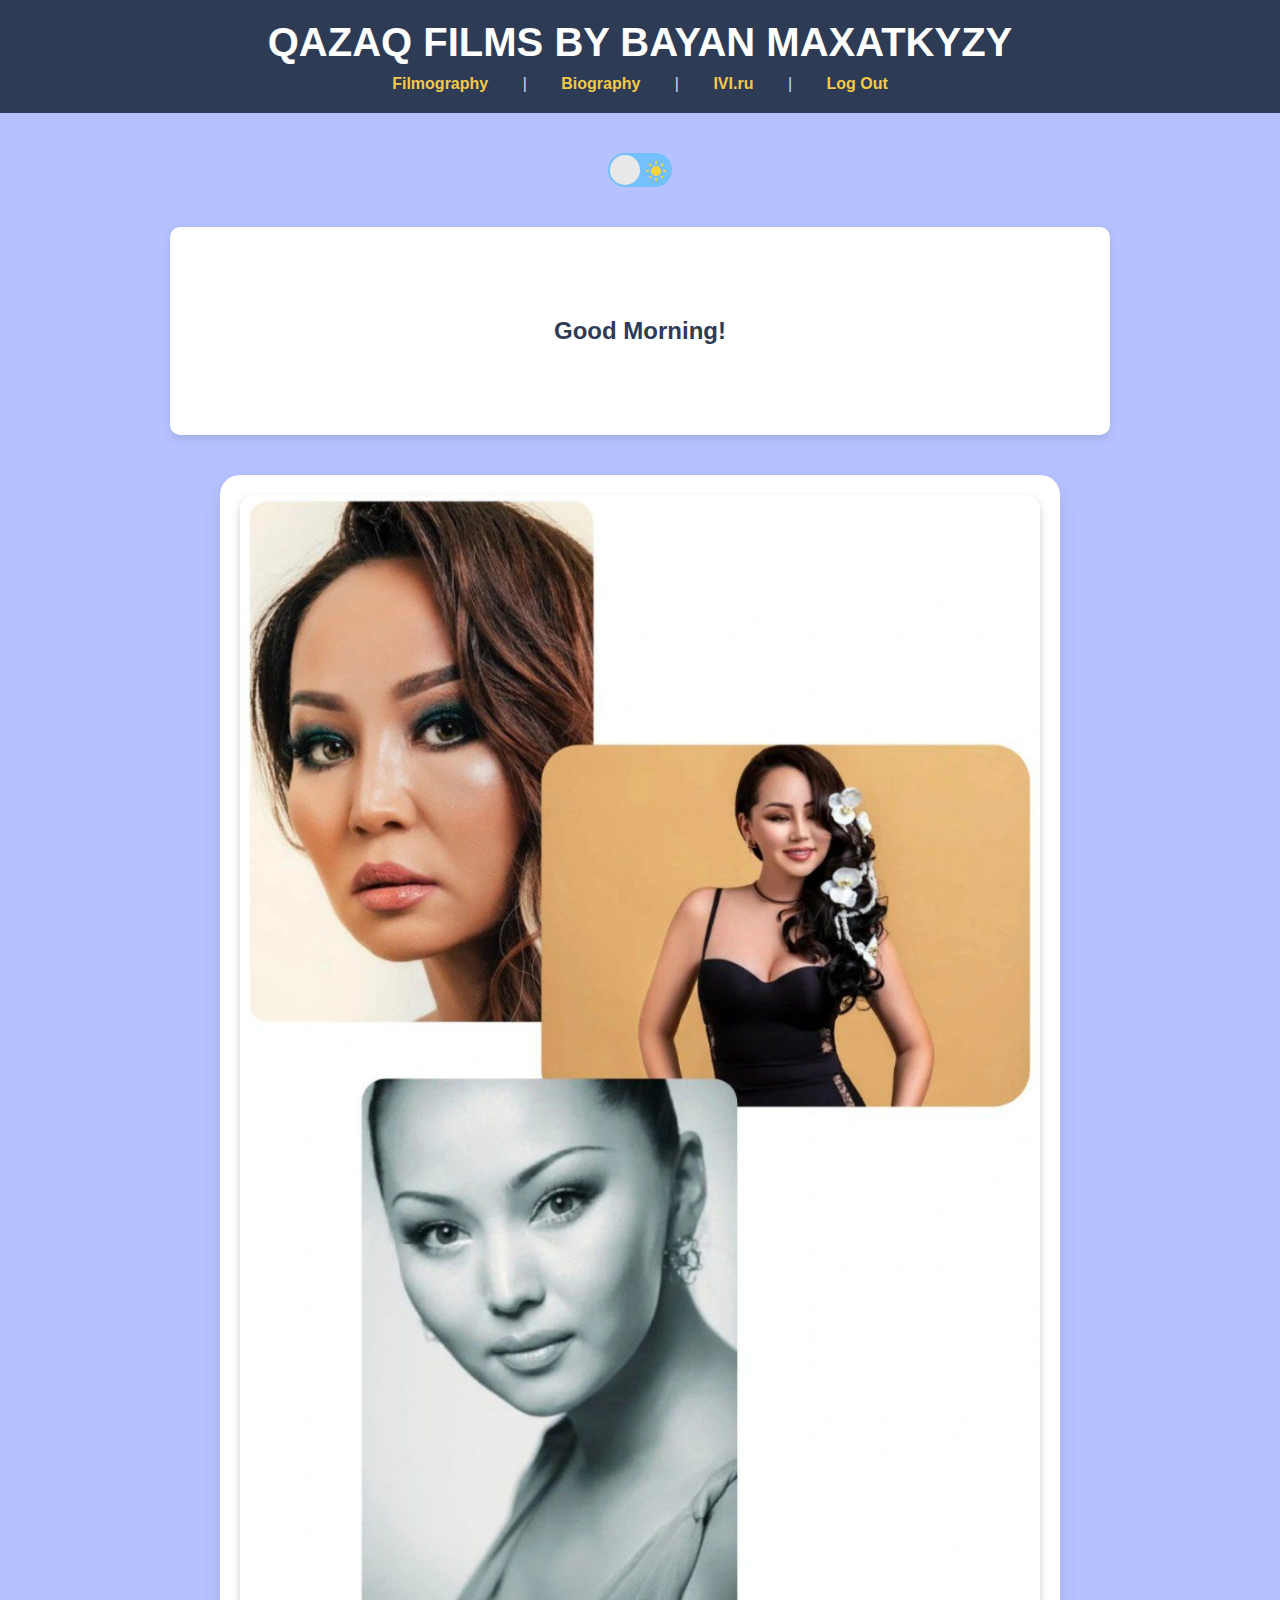
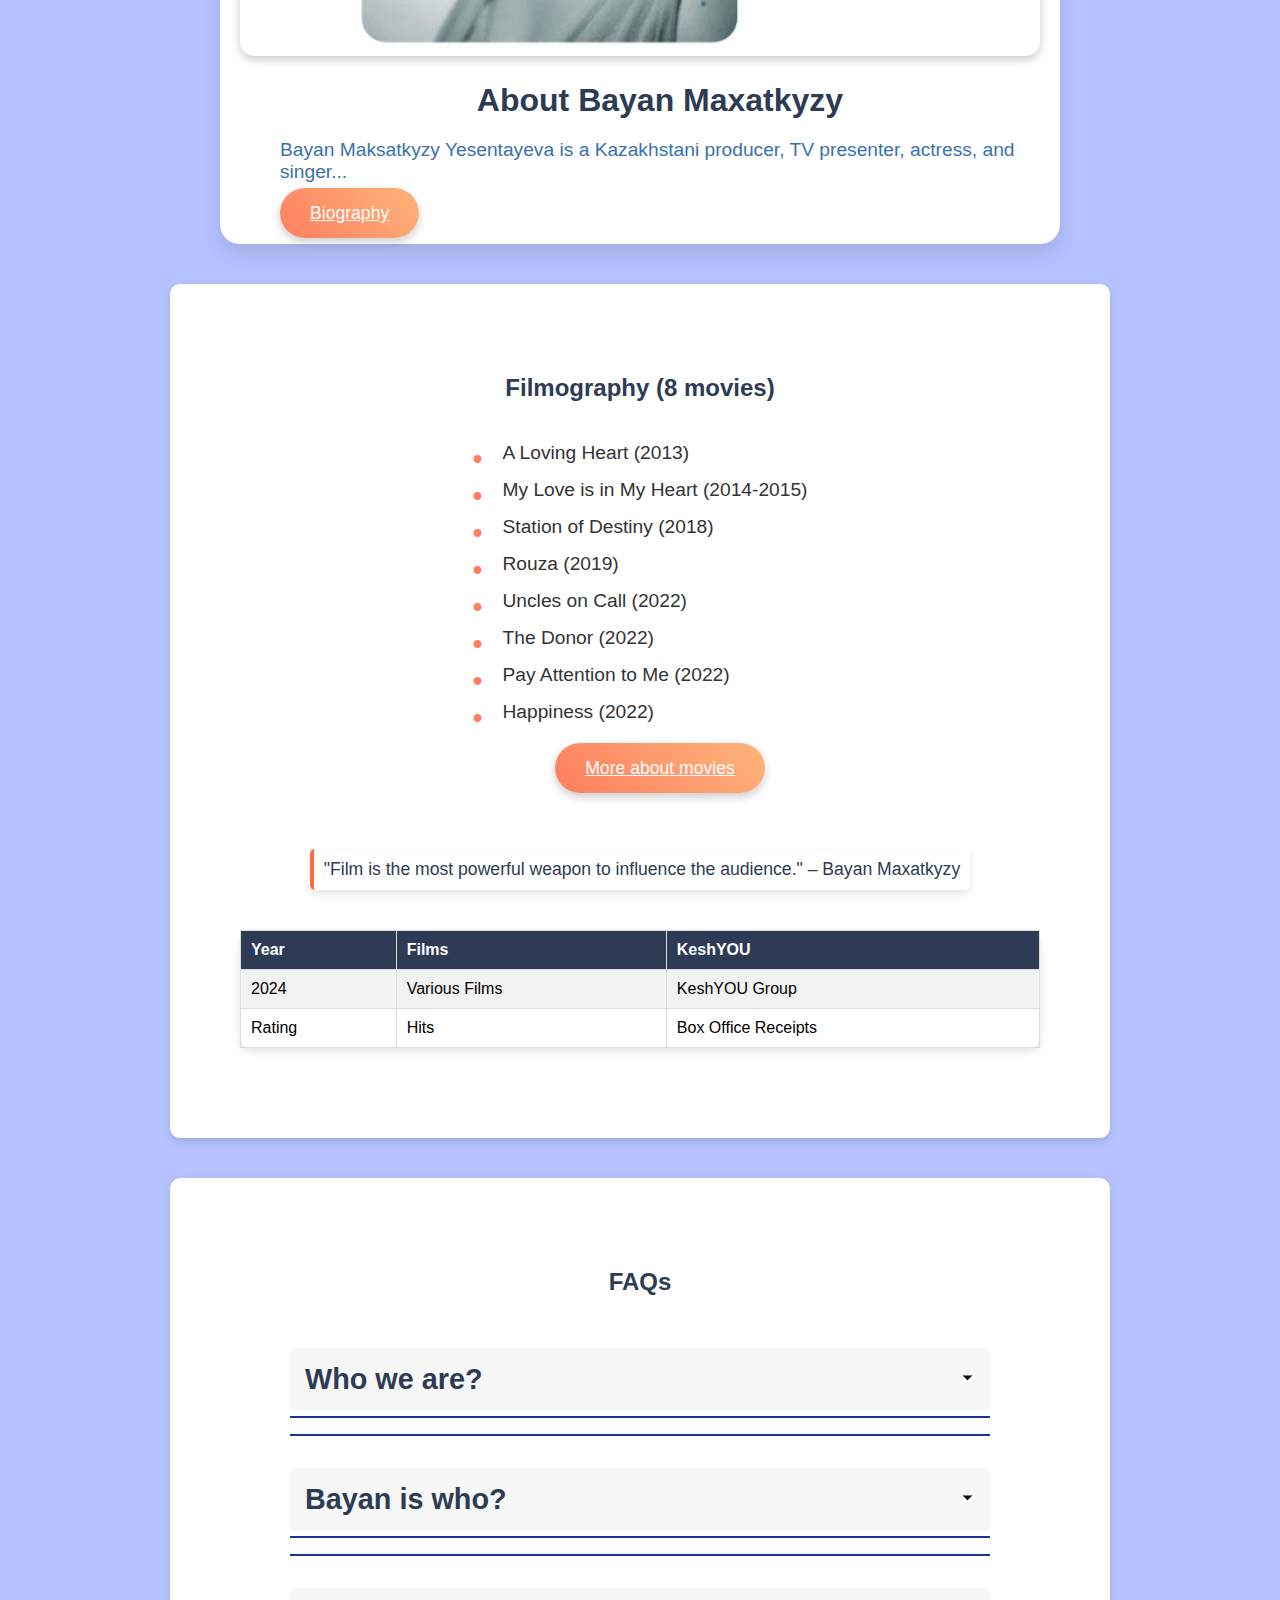
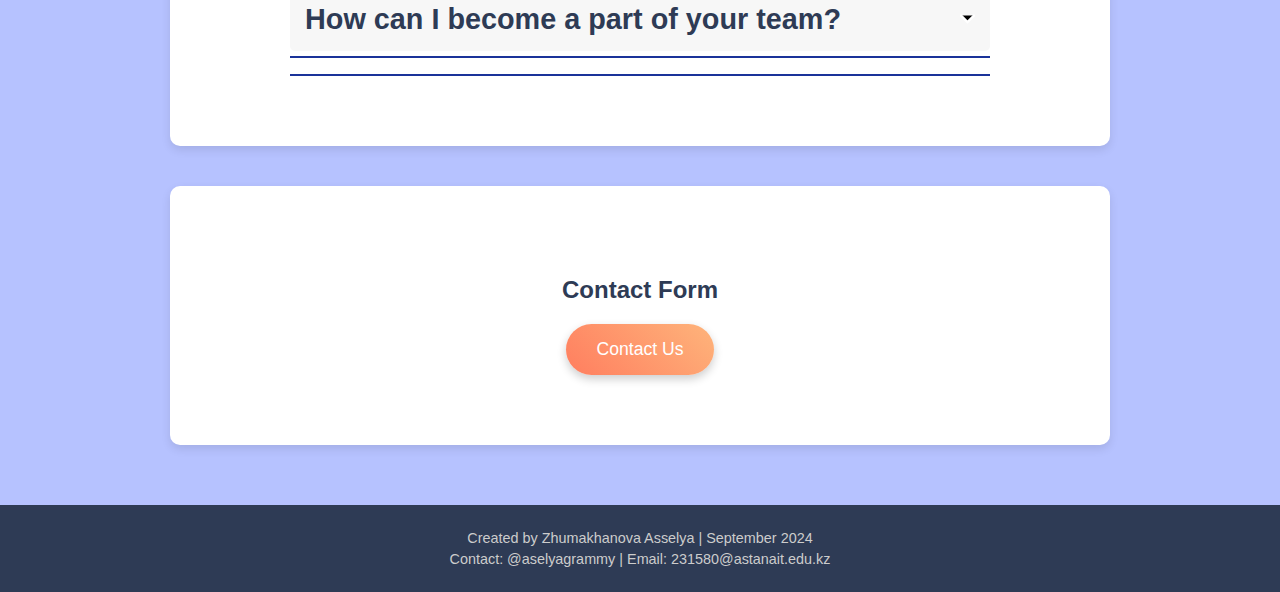
<file: index.html>
<!DOCTYPE html>
<html lang="en">

<head>
    <meta charset="UTF-8">
    <meta name="viewport" content="width=device-width, initial-scale=1.0">
    <title>QAZAQ FILMS BY BAYAN MAXATKYZY</title>
    <link rel="stylesheet" href="index.css">
</head>

<body>

    <header>
        <a href="main_page.html" class="header-link">
            <h1>QAZAQ FILMS BY BAYAN MAXATKYZY</h1>
        </a>
        <nav>
            <a href="list_of_films.html">Filmography</a> |
            <a href="bio.html">Biography</a> |
            <a href="https://www.ivi.ru/person/bayan-alaguzova">IVI.ru</a> |
            <a href="login.html">Log Out</a>
        </nav>
    </header>
<!-- изменение темы день/ночь -->
    <main>
        <div class="switch-container">
            <label class="switch">
                <span class="sun"><svg xmlns="http://www.w3.org/2000/svg" viewBox="0 0 24 24"><g fill="#ffd43b"><circle r="5" cy="12" cx="12"></circle><path d="m21 13h-1a1 1 0 0 1 0-2h1a1 1 0 0 1 0 2zm-17 0h-1a1 1 0 0 1 0-2h1a1 1 0 0 1 0 2zm13.66-5.66a1 1 0 0 1 -.66-.29 1 1 0 0 1 0-1.41l.71-.71a1 1 0 1 1 1.41 1.41l-.71.71a1 1 0 0 1 -.75.29zm-12.02 12.02a1 1 0 0 1 -.71-.29 1 1 0 0 1 0-1.41l.71-.66a1 1 0 0 1 1.41 1.41l-.71.71a1 1 0 0 1 -.7.24zm6.36-14.36a1 1 0 0 1 -1-1v-1a1 1 0 0 1 2 0v1a1 1 0 0 1 -1 1zm0 17a1 1 0 0 1 -1-1v-1a1 1 0 0 1 2 0v1a1 1 0 0 1 -1 1zm-5.66-14.66a1 1 0 0 1 -.7-.29l-.71-.71a1 1 0 0 1 1.41-1.41l.71.71a1 1 0 0 1 0 1.41 1 1 0 0 1 -.71.29zm12.02 12.02a1 1 0 0 1 -.7-.29l-.66-.71a1 1 0 0 1 1.36-1.36l.71.71a1 1 0 0 1 0 1.41 1 1 0 0 1 -.71.24z"></path></g></svg></span>
                <span class="moon"><svg xmlns="http://www.w3.org/2000/svg" viewBox="0 0 384 512"><path d="m223.5 32c-123.5 0-223.5 100.3-223.5 224s100 224 223.5 224c60.6 0 115.5-24.2 155.8-63.4 5-4.9 6.3-12.5 3.1-18.7s-10.1-9.7-17-8.5c-9.8 1.7-19.8 2.6-30.1 2.6-96.9 0-175.5-78.8-175.5-176 0-65.8 36-123.1 89.3-153.3 6.1-3.5 9.2-10.5 7.7-17.3s-7.3-11.9-14.3-12.5c-6.3-.5-12.6-.8-19-.8z"></path></svg></span>   
                <input type="checkbox" class="input" id="theme-toggle">
                <span class="slider"></span>
            </label>
        </div>
        
<!-- гритинг -->
        <section id="greeting"></section>
        <section class="intro">
            <div class="intro-images">
                <img src="images/IMG_20240916_225548_839.jpg" alt="Producer Image">
            </div>
            <div class="intro-text">
                <h2>About Bayan Maxatkyzy</h2>
                <p>Bayan Maksatkyzy Yesentayeva is a Kazakhstani producer, TV presenter, actress, and singer...</p>
                <a href="bio.html" class="watch-button">Biography</a>
            </div>
        </section>

        
        <section>
            <h2 id="filmography">Filmography (8 movies)</h2>
            <ol>
                <li>A Loving Heart (2013)</li>
                <li>My Love is in My Heart (2014-2015)</li>
                <li>Station of Destiny (2018)</li>
                <li>Rouza (2019)</li>
                <li>Uncles on Call (2022)</li>
                <li>The Donor (2022)</li>
                <li>Pay Attention to Me (2022)</li>
                <li>Happiness (2022)</li>
            </ol>
            <div class="intro-text">
                <a href="list_of_films.html" class="watch-button">More about movies</a>
            </div>
            

            <blockquote>
                "Film is the most powerful weapon to influence the audience." – Bayan Maxatkyzy
            </blockquote>

            <table>
                <tr>
                    <th>Year</th>
                    <th>Films</th>
                    <th>KeshYOU</th>
                </tr>
                <tr>
                    <td>2024</td>
                    <td>Various Films</td>
                    <td>KeshYOU Group</td>
                </tr>
                <tr>
                    <td>Rating</td>
                    <td>Hits</td>
                    <td>Box Office Receipts</td>
                </tr>
            </table>
        </section>

        <section> 
            <h2>FAQs</h2>
            <div class="faq"> 
                <div class="question">
                    <h3>Who we are?</h3>
                    <svg class="arrow" width="15" height="10" viewBox="0 0 42 25">
                        <path d="M3 3L21 21L39 3" stroke="white" stroke-width="7" stroke-linecap="round"/>
                    </svg>
                </div>
                <div class="answer">
                    <p>We are creative department of Bayans entertainment</p>
                </div>
            </div>
        
            <div class="faq"> 
                <div class="question">
                    <h3>Bayan is who?</h3>
                    <svg class="arrow" width="15" height="10" viewBox="0 0 42 25">
                        <path d="M3 3L21 21L39 3" stroke="white" stroke-width="7" stroke-linecap="round"/>
                    </svg>
                </div>
                <div class="answer">
                    <p>The best prod</p>
                </div>
            </div>
        
            <div class="faq"> 
                <div class="question">
                    <h3>How can I become a part of your team?</h3>
                    <svg class="arrow" width="15" height="10" viewBox="0 0 42 25">
                        <path d="M3 3L21 21L39 3" stroke="white" stroke-width="7" stroke-linecap="round"/>
                    </svg>
                </div>
                <div class="answer">
                    <p>Send your CV to our email cv@bayan.kz</p>
                </div>
            </div>
        </section>
        
        <section>
            <h2>Contact Form</h2>
            <button id="openPopup" class="watch-button">Contact Us</button>
        </section>

        <div id="popup" class="popup">
            <div class="popup-content">
                <span id="closePopup" class="close-button">&times;</span>
                <h2>Contact Us</h2>
                <form id="contactForm" method="post">
                    <label for="name">Name:</label>
                    <input type="text" id="name" name="name" required>
                
                    <label for="email">Email:</label>
                    <input type="email" id="email" name="email" required>
                
                    <label for="feedback">Your Feedback:</label><br>
                    <textarea id="feedback" name="feedback" rows="4" required></textarea><br><br>
                
                    <label for="favorite-film">Favorite Film:</label>
                    <select id="favorite-film" name="favorite-film" required>
                        <option value="Happiness">Happiness</option>
                        <option value="A Loving Heart">A Loving Heart</option>
                        <option value="Pay Attention To Me">Pay Attention To Me</option>
                    </select><br><br>
                
                    <input type="submit" value="Submit">
                    <p id="formMessage"></p>
                </form>
            </div>
        </div>

    </main>

    <footer>
        <p>Created by Zhumakhanova Asselya | September 2024</p>
        <p>Contact: @aselyagrammy | Email: 231580@astanait.edu.kz</p>
    </footer>

    <script src="index.js"></script>
</body>

</html>
</file>
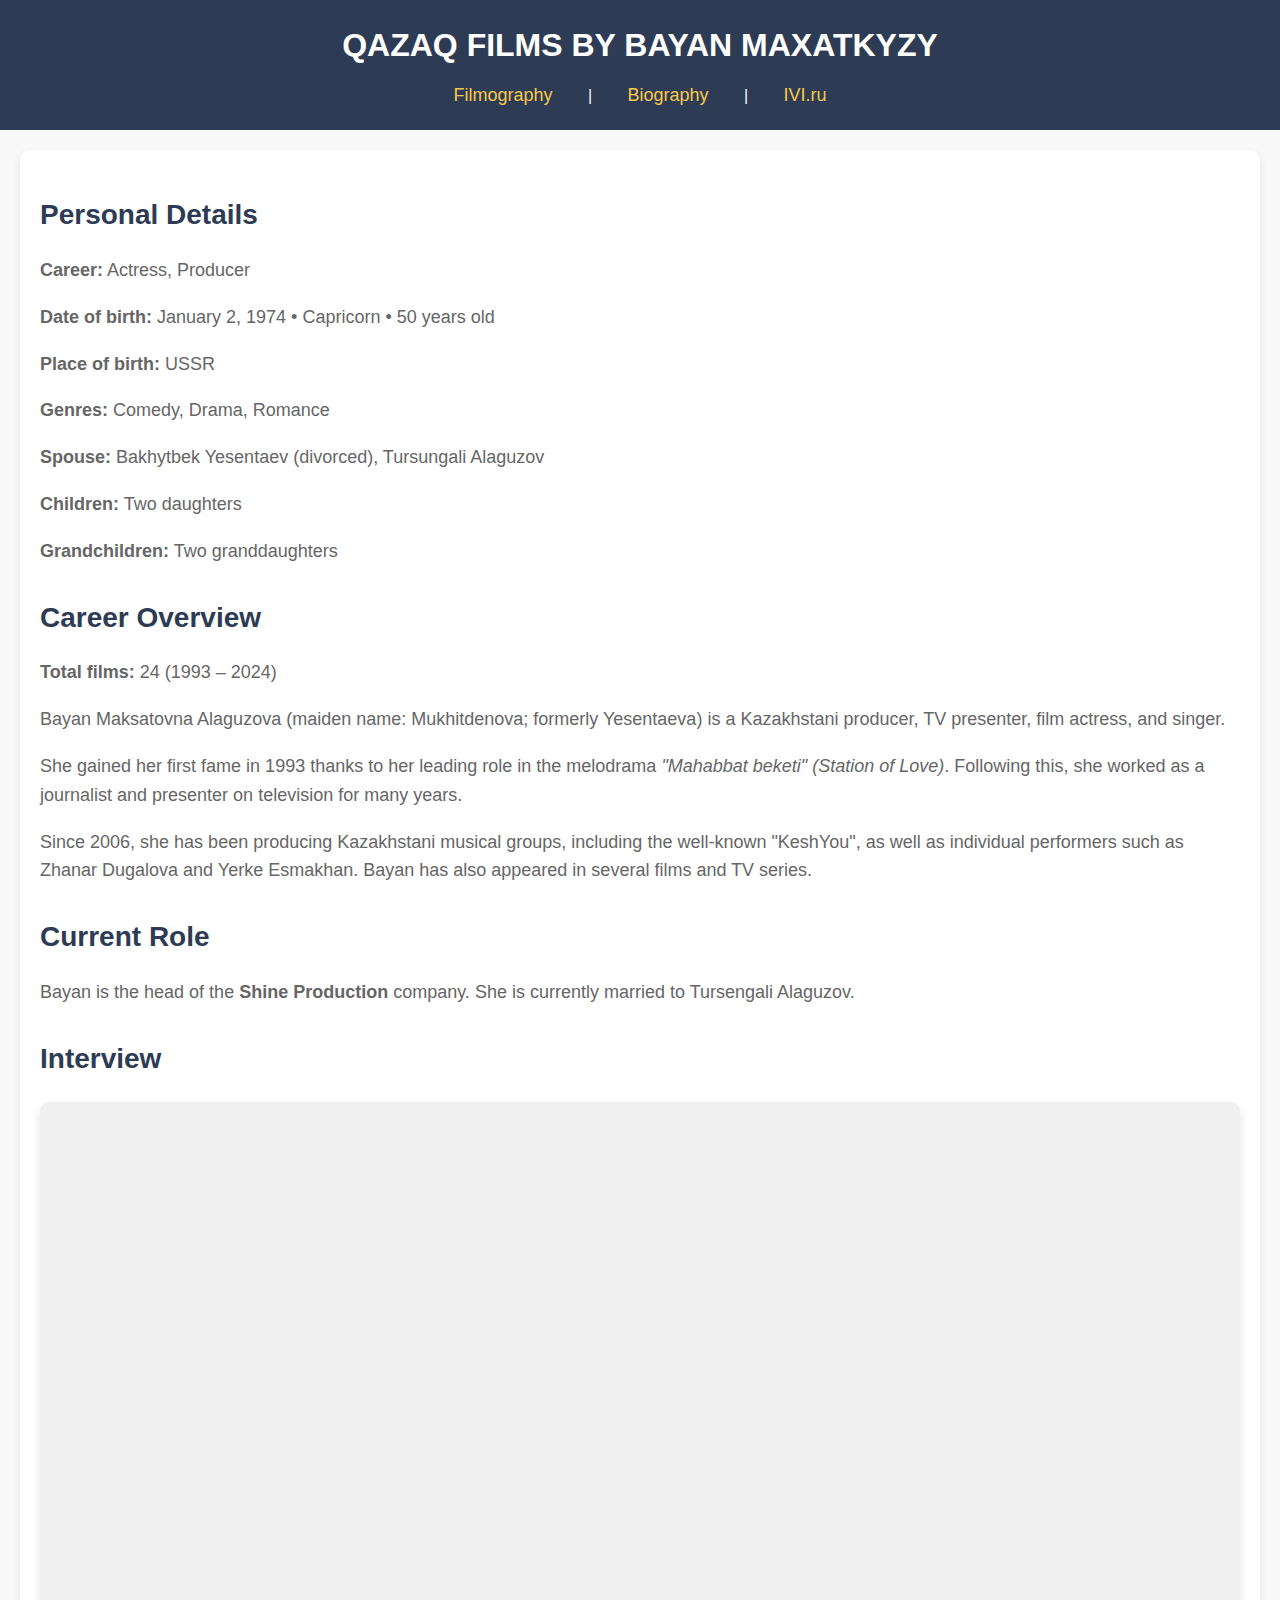
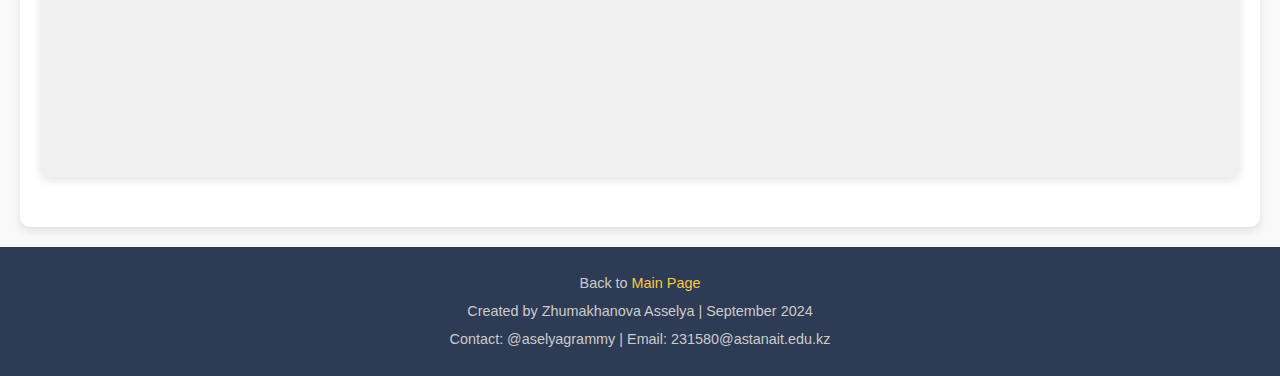
<file: bio.html>
<!DOCTYPE html>
<html lang="en">
<head>
    <meta charset="UTF-8">
    <meta name="viewport" content="width=device-width, initial-scale=1.0">
    
    <title>Bayan Maxatkyzy Biography</title>
    <link rel="stylesheet" href="bio/bio.css">
</head>

<body>
    <header>
        <a href="index.html" class="header-link">
            <h1>QAZAQ FILMS BY BAYAN MAXATKYZY</h1>
        </a>
        <nav>
            <a href="list_of_films.html">Filmography</a> |
            <a href="bio.html" class="active">Biography</a> |
            <a href="https://www.ivi.ru/person/bayan-alaguzova">IVI.ru</a>
        </nav>
    </header>

    <main>
        <section>
            <h2>Personal Details</h2>
            <p><strong>Career:</strong> Actress, Producer</p>
            <p><strong>Date of birth:</strong> January 2, 1974 • Capricorn • 50 years old</p>
            <p><strong>Place of birth:</strong> USSR</p>
            <p><strong>Genres:</strong> Comedy, Drama, Romance</p>
            <p><strong>Spouse:</strong> Bakhytbek Yesentaev (divorced), Tursungali Alaguzov</p>
            <p><strong>Children:</strong> Two daughters</p>
            <p><strong>Grandchildren:</strong> Two granddaughters</p>
        </section>
        <section>
            <h2>Career Overview</h2>
            <p><strong>Total films:</strong> 24 (1993 – 2024)</p>
            <p>Bayan Maksatovna Alaguzova (maiden name: Mukhitdenova; formerly Yesentaeva) is a Kazakhstani producer, TV presenter, film actress, and singer.</p>
            <p>She gained her first fame in 1993 thanks to her leading role in the melodrama <em>"Mahabbat beketi" (Station of Love)</em>. Following this, she worked as a journalist and presenter on television for many years.</p>
            <p>Since 2006, she has been producing Kazakhstani musical groups, including the well-known "KeshYou", as well as individual performers such as Zhanar Dugalova and Yerke Esmakhan. Bayan has also appeared in several films and TV series.</p>
        </section>
        <section>
            <h2>Current Role</h2>
            <p>Bayan is the head of the <strong>Shine Production</strong> company. She is currently married to Tursengali Alaguzov.</p>
        </section>
        <section>
            <h2>Interview</h2>
            <div class="youtube-video">
                <iframe src="https://www.youtube.com/embed/QRzc1Tvs52c" 
                        frameborder="0" 
                        allow="accelerometer; autoplay; clipboard-write; encrypted-media; gyroscope; picture-in-picture" 
                        allowfullscreen>
                </iframe>
            </div>
        </section>
        
    </main>

    <footer>
        <p>Back to <a href="index.html">Main Page</a></p>
        <p>Created by Zhumakhanova Asselya | September 2024</p>
        <p>Contact: @aselyagrammy | Email: 231580@astanait.edu.kz</p>
    </footer>
</body>
</html>
</file>
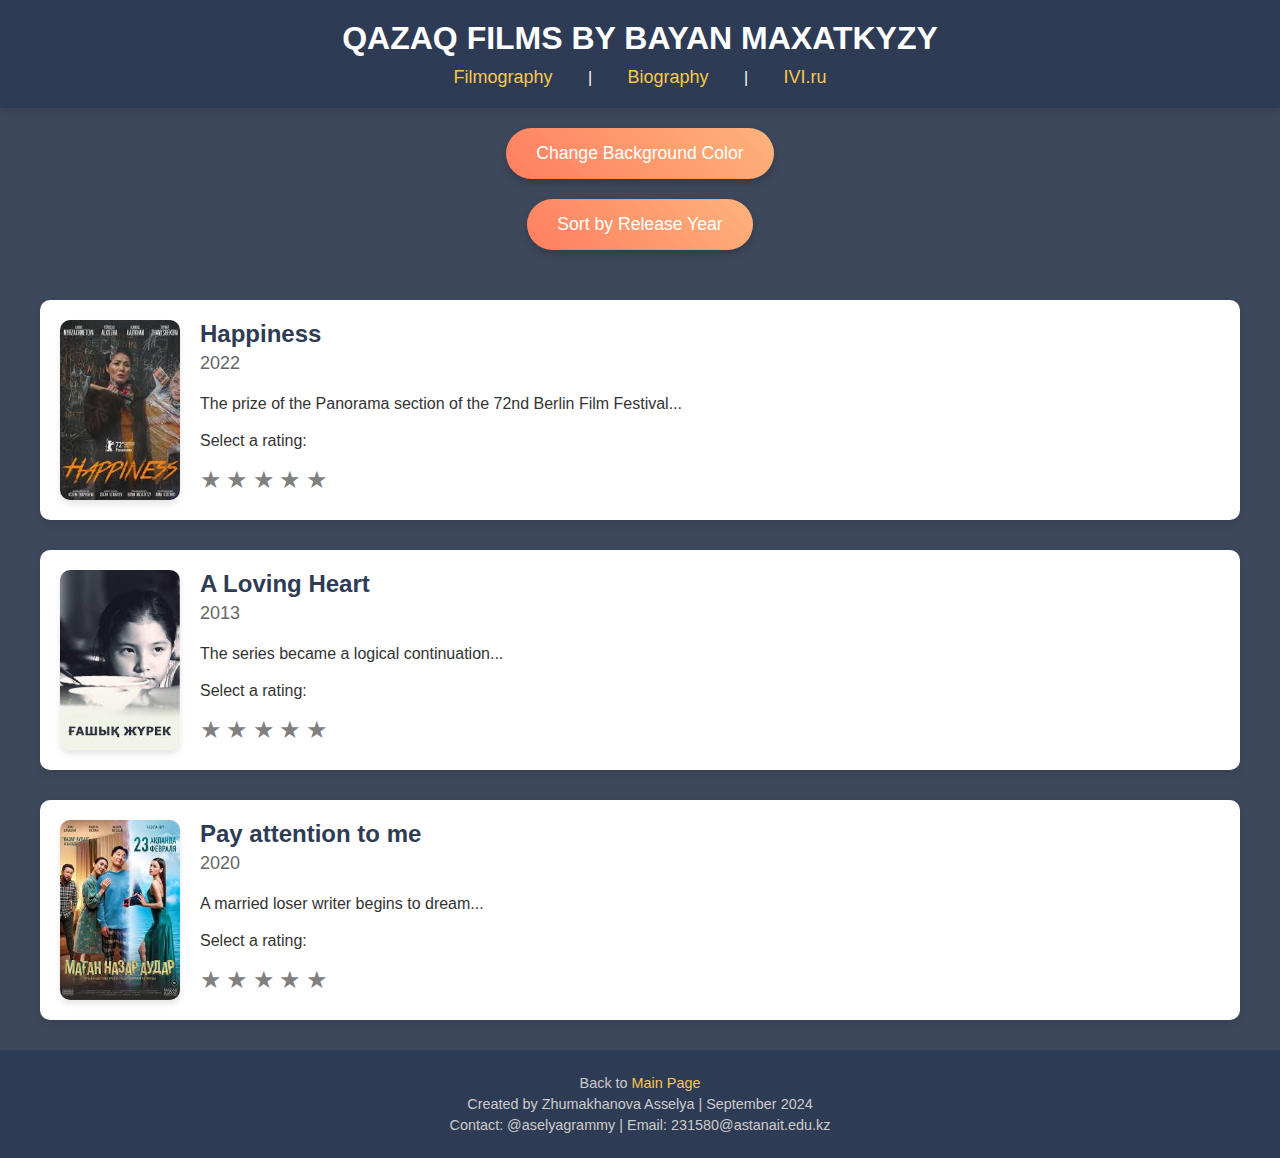
<file: list_of_films.html>
<!DOCTYPE html>
<html lang="en">
<head>
    <meta charset="UTF-8">
    <meta name="viewport" content="width=device-width, initial-scale=1.0">
    <title>Film List</title>
    <link rel="stylesheet" href="list of films/list_of_films.css">
    <script defer src="list of films/list_of_films.js"></script>
</head>

<body>
    <header>
        <a href="index.html" class="header-link">
            <h1>QAZAQ FILMS BY BAYAN MAXATKYZY</h1>
        </a>
        <nav>
            <a href="list_of_films.html">Filmography</a> |
            <a href="bio.html">Biography</a> |
            <a href="https://www.ivi.ru/person/bayan-alaguzova">IVI.ru</a>
        </nav>
    </header>

    <div id="date-time" style="text-align: center; margin-top: 20px; font-size: 20px;"></div>

    <div style="text-align: center; margin-top: 20px;">
        <button id="change-bg-btn" class="styled-button">Change Background Color</button>
    </div>
    <audio id="clickSound" src="sounds/sound-change-bg.mp3"></audio>


    <div style="text-align: center; margin-top: 20px; margin-bottom: 20px;">
        <button id="sort-btn" class="styled-button">Sort by Release Year</button>
    </div>
    
    <div class="film-list">
        <div class="film-item" data-year="2022">
            <img src="images/BAKYT.jpg" alt="Film Cover">
            <div class="film-info">
                <p class="film-title">Happiness</p>
                <p class="film-year">2022</p>
                <p class="film-about">The prize of the Panorama section of the 72nd Berlin Film Festival...</p>
                <div class="rating">
                    <p class="rating-message">Select a rating:</p>
                    <span class="star" data-rating="1">★</span>
                    <span class="star" data-rating="2">★</span>
                    <span class="star" data-rating="3">★</span>
                    <span class="star" data-rating="4">★</span>
                    <span class="star" data-rating="5">★</span>
                </div>
            </div>
        </div>
        <div class="film-item" data-year="2013">
            <img src="images/gashyk.jpg" alt="Film Cover">
            <div class="film-info">
                <p class="film-title">A Loving Heart</p>
                <p class="film-year">2013</p>
                <p class="film-about">The series became a logical continuation...</p>
                <div class="rating">
                    <p class="rating-message">Select a rating:</p>
                    <span class="star" data-rating="1">★</span>
                    <span class="star" data-rating="2">★</span>
                    <span class="star" data-rating="3">★</span>
                    <span class="star" data-rating="4">★</span>
                    <span class="star" data-rating="5">★</span>
                </div>
            </div>
        </div>
        <div class="film-item" data-year="2022">
            <img src="images/nazar.jpg" alt="Film Cover">
            <div class="film-info">
                <p class="film-title">Pay attention to me</p>
                <p class="film-year">2020</p>
                <p class="film-about">A married loser writer begins to dream...</p>
                <div class="rating">
                    <p class="rating-message">Select a rating:</p>
                    <span class="star" data-rating="1">★</span>
                    <span class="star" data-rating="2">★</span>
                    <span class="star" data-rating="3">★</span>
                    <span class="star" data-rating="4">★</span>
                    <span class="star" data-rating="5">★</span>
                </div>
            </div>
        </div>
    </div>

    <footer>
        <p>Back to <a href="index.html">Main Page</a></p>
        <p>Created by Zhumakhanova Asselya | September 2024</p>
        <p>Contact: @aselyagrammy | Email: 231580@astanait.edu.kz</p>
    </footer>
</body>
</html>
</file>
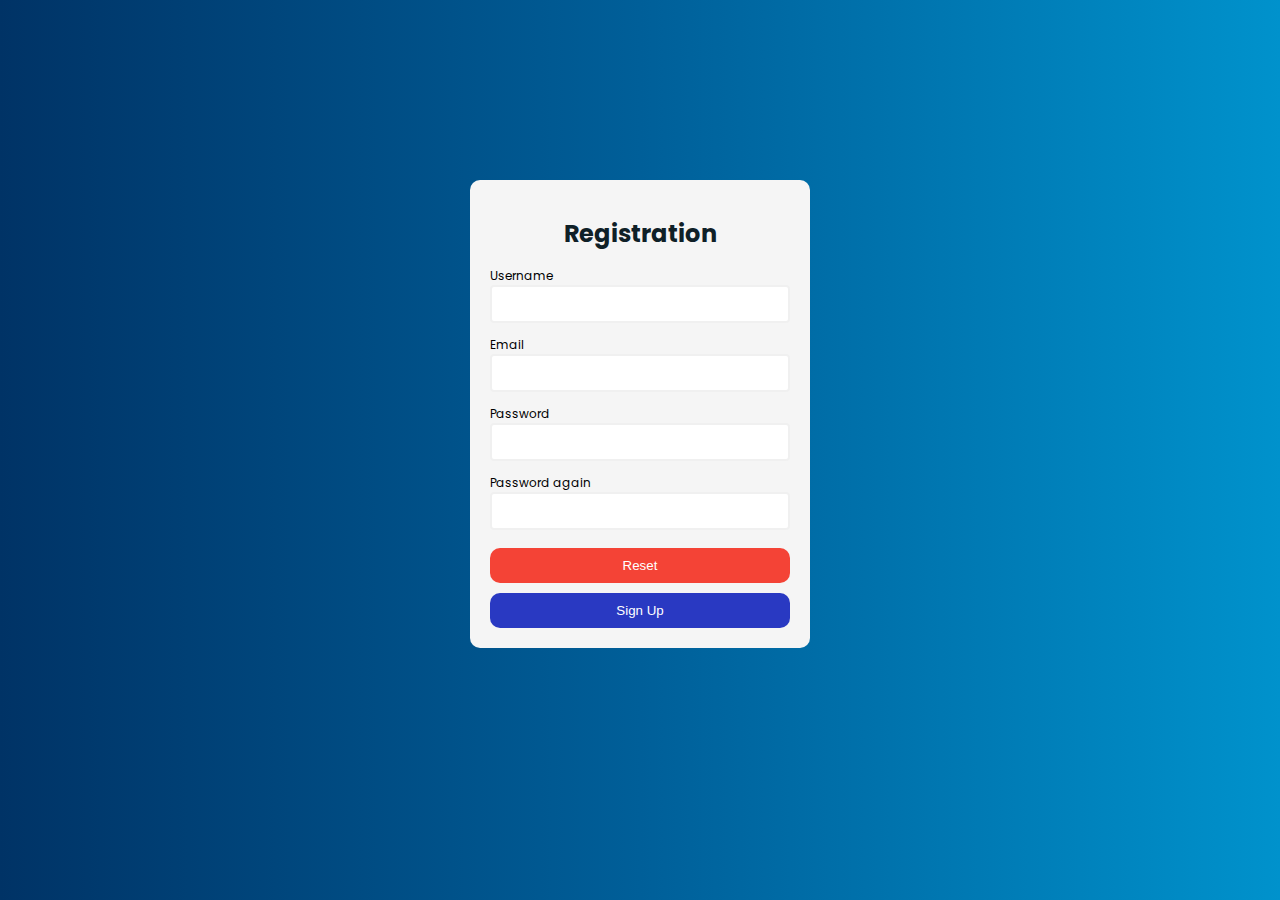
<file: login.html>
<html lang="en">
<head>
    <meta charset="UTF-8">
    <meta http-equiv="X-UA-Compatible" content="IE=edge">
    <meta name="viewport" content="width=device-width, initial-scale=1.0">
    <title>Sign Up | Qazaq Films</title>
    <link rel="preconnect" href="https://fonts.googleapis.com">
    <link rel="preconnect" href="https://fonts.gstatic.com" crossorigin>
    <link href="https://fonts.googleapis.com/css2?family=Poppins:wght@400;700&display=swap" rel="stylesheet">
    <link rel="stylesheet" href="login page/login.css">
    <script defer src="login page/login.js"></script>
</head>
<body>
    <div class="container">
        <form id="form" action="/">
            <h1 id="form-title">Registration</h1>
            <div class="input-control">
                <label for="username">Username</label>
                <input id="username" name="username" type="text">
                <div class="error"></div>
            </div>
            <div class="input-control" id="email-input">
                <label for="email">Email</label>
                <input id="email" name="email" type="text">
                <div class="error"></div>
            </div>
            <div class="input-control">
                <label for="password">Password</label>
                <input id="password" name="password" type="password">
                <div class="error"></div>
            </div>
            <div class="input-control" id="password2-input">
                <label for="password2">Password again</label>
                <input id="password2" name="password2" type="password">
                <div class="error"></div>
            </div>
            <button type="button" id="reset-button">Reset</button>
            <button type="submit" id="submit-button">Sign Up</button>
            <button type="button" id="logout-button" style="display:none;">Logout</button>
            <button type="button" id="go-to-index-button" style="display:none;">Go to Qazaq Films!</button>
        </form>
    </div>
</body>
</html>
</file>
<file: index.css>
/* general */
body {
    font-family: 'Bahnschrift', sans-serif;
    background-color: #b6c2ff;
    margin: 0;
    padding: 0;
}

/* ночная тема */
body.dark {
    background-color: #333;
    color: #f0f0f0;
}

header.dark {
    background-color: #1a1a1a;
}

nav a.dark {
    color: #f7c948;
}

/* интро */
.intro {
    background-color: #444;
}

table {
    background-color: #444;
    color: #000000

}

.switch-container {
    display: flex;
    justify-content: center;
    margin: 20px 0;
}

.switch {
  font-size: 17px;
  position: relative;
  display: inline-block;
  justify-content: center;
  width: 64px;
  height: 34px;
}

.switch input {
  opacity: 0;
  width: 0;
  height: 0;
}

.slider {
  position: absolute;
  cursor: pointer;
  top: 0;
  left: 0;
  right: 0;
  bottom: 0;
  background-color: #73C0FC;
  transition: .4s;
  border-radius: 30px;
}

.slider:before {
  position: absolute;
  content: "";
  height: 30px;
  width: 30px;
  border-radius: 20px;
  left: 2px;
  bottom: 2px;
  z-index: 2;
  background-color: #e8e8e8;
  transition: .4s;
}

.sun svg {
  position: absolute;
  top: 6px;
  left: 36px;
  z-index: 1;
  width: 24px;
  height: 24px;
}

.moon svg {
  fill: #73C0FC;
  position: absolute;
  top: 5px;
  left: 5px;
  z-index: 1;
  width: 24px;
  height: 24px;
}

/* .switch:hover */.sun svg {
  animation: rotate 15s linear infinite;
}

@keyframes rotate {
 
  0% {
    transform: rotate(0);
  }

  100% {
    transform: rotate(360deg);
  }
}

/* .switch:hover */.moon svg {
  animation: tilt 5s linear infinite;
}

@keyframes tilt {
 
  0% {
    transform: rotate(0deg);
  }

  25% {
    transform: rotate(-10deg);
  }

  75% {
    transform: rotate(10deg);
  }

  100% {
    transform: rotate(0deg);
  }
}

.input:checked + .slider {
  background-color: #183153;
}

.input:focus + .slider {
  box-shadow: 0 0 1px #183153;
}

.input:checked + .slider:before {
  transform: translateX(30px);
}

/* header */
header {
    background-color: #2e3b55;
    color: #c7deff;
    text-align: center;
    padding: 20px;
}

header h1 {
    font-size: 2.5em;
    margin: 0;
}

.header-link {
    text-decoration: none; 
    color: white; 
}

.header-link h1 {
    margin: 0;
}

/* navigation Styles */
nav {
    margin-top: 10px;
}

nav a {
    color: #f7c948;
    font-weight: bold;
    margin: 0 15px;
    text-decoration: none;
    padding: 10px 15px;
}

nav a:hover {
    background-color: #7d9ffb;
    border-radius: 5px;
}

/* Main Content Styles */
main {
    padding: 20px;
}

.intro {
    display: flex;
    justify-content: space-between;
    align-items: center;
    margin-bottom: 40px;
    background-color: #ffffff;
    border-radius: 20px;
    box-shadow: 0 10px 20px rgba(0, 0, 0, 0.1);
    padding: 20px;
}

.intro-images {
    flex: 1;
    display: flex;
    flex-direction: column;
    gap: 20px;
}

.intro-images img {
    width: 100%;
    border-radius: 15px;
    box-shadow: 0 4px 10px rgba(0, 0, 0, 0.2);
}

.intro-text {
    flex: 1;
    padding-left: 40px;
}

.intro-text h2 {
    font-size: 2em;
    color: #2e3b55;
    margin-bottom: 20px;
}

.intro-text p {
    font-size: 1.2em;
    color: #3a72ad;
    margin-bottom: 20px;
}


/* Button Styles */
.watch-button {
    padding: 15px 30px;
    background: linear-gradient(45deg, #ff7e5f, #feb47b);
    border: none;
    color: #ffffff;
    font-size: 1.1em;
    border-radius: 30px;
    cursor: pointer;
    box-shadow: 0 4px 10px rgba(0, 0, 0, 0.2);
    transition: transform 0.3s ease, box-shadow 0.3s ease;
}

.watch-button:hover {
    transform: translateY(-5px);
    box-shadow: 0 8px 15px rgba(0, 0, 0, 0.3);
}

.watch-button.dark {
    background: linear-gradient(45deg, #ff7e5f, #feb47b);
    color: #ffffff;
}

section h2 {
    text-align: center;
    color: #2e3b55;
}

section ol {
    margin: 20px 0;
    padding: 0;
    list-style: none; 
}

section ol li {
    position: relative;
    font-size: 1.2em;
    color: #333333;
    margin-bottom: 15px;
    padding-left: 30px; 
}

section ol li::before {
    content: "•"; 
    position: absolute;
    left: 0;
    color: #ff7e5f; 
    font-size: 1.5em; 
    line-height: 1.2em; 
}

section ol li:hover {
    background-color: #f0f0f0;
    border-radius: 5px;
    padding-left: 30px; 
    transition: background-color 0.3s ease;
}

section nav {
    margin-top: 20px;
    text-align: center;
    margin-bottom: 30px; 
}


section nav a {
    color: #233049;
    text-decoration: none;
    font-weight: bold;
    background-color: #000000;
    padding: 10px 20px;
    border-radius: 5px;
    transition: background-color 0.3s ease, color 0.3s ease;
}

section nav a:hover {
    background-color: #ff5e5e;
    color: #ffffff;
}

.btn-secondary {
    background-color: #4b6b94 !important; 
    color: white !important; 
}

.btn-secondary:hover {
    background-color: #1a3399 !important;
    color: rgb(255, 255, 255) !important; 
}

.btn-primary {
    background-color: #982df5; 
    color: white; 
    border: none; 
}

.btn-primary:hover {
    background-color: #510862; 
    color: rgb(255, 255, 255); 
}
.custom-navbar {
    background-color: #b6c2ff; 
    display: flex; 
    justify-content: center; 
    width: 100%; 
    padding: 10px 0; 
}

.collapse {
    justify-content: center;
}

.custom-navbar .navbar-nav {
    display: flex; 
    justify-content: center; 
    flex-wrap: nowrap; 
}

.custom-navbar .nav-link {
    color: #2e3b55; 
    margin: 0 15px; 
    font-weight: bold; 
}

.custom-navbar .nav-link:hover {
    color: #ffcc00; 
}


blockquote {
    font-size: 1.1em;
    color: #2e3b55;
    border-left: 4px solid #ff6b46;
    padding: 10px 10px;
    margin: 20px 0; 
    margin-top: 70px; 
    background-color: #ffffff;
    border-radius: 5px;
    box-shadow: 0 4px 10px rgba(0, 0, 0, 0.1);
}


/* Table Styles */
table {
    width: 100%;
    border-collapse: collapse;
    margin: 20px 0;
    background-color: #ffffff;
    border-radius: 10px;
    box-shadow: 0 4px 10px rgba(0, 0, 0, 0.1);
}

table th,
table td {
    padding: 10px;
    text-align: left;
    border: 1px solid #ddd;
}

table th {
    background-color: #2e3b55;
    color: #ffffff;
}

table tr:nth-child(even) {
    background-color: #f2f2f2;
}

table tr:hover {
    background-color: #e0f7fa;
}

section {
    display: flex;
    flex-direction: column;
    align-items: center;
    justify-content: center;
    margin: 40px auto; 
    padding: 70px; 
    max-width: 800px; 
    background-color: #ffffff;
    border-radius: 10px;
    box-shadow: 0 4px 10px rgba(0, 0, 0, 0.1);
}


section form {
    background-color: #ffffff; 
    border-radius: 10px;
    padding: 30px;
    box-shadow: 0 4px 10px rgba(0, 0, 0, 0.1);
    margin-top: 20px;
}

form label {
    display: block;
    margin-bottom: 10px;
    font-weight: bold;
}

form input[type="text"],
form input[type="email"],
form textarea,
form select {
    width: 80%;
    padding: 15px; 
    margin-bottom: 20px;
    border-radius: 5px;
    border: 1px solid #ccc;
    font-size: 1em;
}

form button[type="submit"] {
    background-color: #ffcc32;
    color: #ffffff;
    padding: 10px 0; 
    border: none;
    border-radius: 5px;
    cursor: pointer;
    transition: background-color 0.3s ease;
}

form button[type="submit"]:hover {
    background-color: #f7c948;
}


/* Footer Styles */
footer {
    background-color: #2e3b55;
    color: #ffffff;
    text-align: center;
    padding: 20px 0;
    position: relative;
    bottom: 0;
    width: 100%;
}

footer p {
    margin: 5px 0;
    font-size: 0.9em;
    color: #cccccc;
}

footer a {
    color: #f7c948;
    text-decoration: none;
}

footer a:hover {
    text-decoration: underline;
}

footer.dark {
    background-color: #1a1a1a;
}

/* FAQ Section Styles */
.faq {
    max-width: 700px;
    width: 100%;
    margin-top: 2rem;
    padding-bottom: 1rem;
    border-bottom: 2px solid #1a3399;
}

.question {
    display: flex;
    justify-content: space-between;
    align-items: center;
    padding: 15px;
    background-color: #f7f7f7;
    border-radius: 5px;
    margin-bottom: 5px;
    cursor: pointer;
}

.question h3 {
    margin: 0;
    font-size: 1.8rem;
    color: #2e3b55;
}

.question .arrow {
    transition: transform 0.3s ease;
}

.answer {
    max-height: 0;
    overflow: hidden;
    transition: max-height 0.3s ease;
    background-color: #ffffff;
    padding: 0 15px;
    border-left: 2px solid #1a3399;
    border-right: 2px solid #1a3399;
    border-bottom: 2px solid #1a3399;
}

.answer p {
    padding: 15px 0;
    margin: 0;
    line-height: 1.6;
    font-size: 1.4rem;
    color: #333333;
}

.faq.active .answer {
    max-height: 500px; 
}

.faq.active .arrow {
    transform: rotate(180deg);
}



.close-button {
    color: #aaa;
    float: right;
    font-size: 28px;
    font-weight: bold;
    position: absolute;
    top: 10px;
    right: 20px;
    cursor: pointer;
    transition: color 0.3s ease;
}

.close-button:hover,
.close-button:focus {
    color: #000;
    text-decoration: none;
}

/* Popup Styles */
.popup {
    display: none; 
    position: fixed; 
    z-index: 1000; 
    left: 0;
    top: 0;
    width: 100%;
    height: 100%;
    overflow: auto; 
    background-color: rgba(0, 0, 0, 0.5); 
    transition: opacity 0.3s ease;
}

.popup-content {
    background-color: #ffffff;
    margin: 10% auto; 
    padding: 20px;
    border: 1px solid #888;
    width: 80%; 
    max-width: 500px; 
    border-radius: 10px;
    position: relative;
    box-shadow: 0 5px 15px rgba(0,0,0,0.3);
}

.popup-content h2 {
    margin-top: 0;
    color: #2e3b55;
}

.popup-content form label {
    font-weight: bold;
}

.popup-content form input[type="text"],
.popup-content form input[type="email"],
.popup-content form textarea,
.popup-content form select {
    width: 95%;
    padding: 10px; 
    margin-bottom: 15px;
    border-radius: 5px;
    border: 1px solid #ccc;
    font-size: 1em;
}

.popup-content form input[type="submit"] {
    background-color: #ffcc32;
    color: #ffffff;
    padding: 10px 20px; 
    border: none;/* General Styles */
    body {
        font-family: 'Bahnschrift', sans-serif;
        background-color: #b6c2ff;
        margin: 0;
        padding: 0;
    }
    
    /* Dark Theme Styles */
    body.dark {
        background-color: #333;
        color: #f0f0f0;
    }
    
    header.dark {
        background-color: #1a1a1a;
    }
    
    nav a.dark {
        color: #f7c948;
    }
    
    /* Intro Section Styles */
    .intro {
        background-color: #444;
    }
    
    .intro {
        display: flex;
        justify-content: space-between;
        align-items: center;
        margin-bottom: 40px;
        background-color: #ffffff;
        border-radius: 20px;
        box-shadow: 0 10px 20px rgba(0, 0, 0, 0.1);
        padding: 20px;
    }
    
    .intro-images {
        flex: 1;
        display: flex;
        flex-direction: column;
        gap: 20px;
    }
    
    .intro-images img {
        width: 100%;
        border-radius: 15px;
        box-shadow: 0 4px 10px rgba(0, 0, 0, 0.2);
    }
    
    .intro-text {
        flex: 1;
        padding-left: 40px;
    }
    
    .intro-text h2 {
        font-size: 2em;
        color: #2e3b55;
        margin-bottom: 20px;
    }
    
    .intro-text p {
        font-size: 1.2em;
        color: #3a72ad;
        margin-bottom: 20px;
    }
    
    /* Button Styles */
    .watch-button {
        padding: 15px 30px;
        background: linear-gradient(45deg, #ff7e5f, #feb47b);
        border: none;
        color: #ffffff;
        font-size: 1.1em;
        border-radius: 30px;
        cursor: pointer;
        box-shadow: 0 4px 10px rgba(0, 0, 0, 0.2);
        transition: transform 0.3s ease, box-shadow 0.3s ease;
    }
    
    .watch-button:hover {
        transform: translateY(-5px);
        box-shadow: 0 8px 15px rgba(0, 0, 0, 0.3);
    }
    
    /* Header Styles */
    header {
        background-color: #2e3b55;
        color: #c7deff;
        text-align: center;
        padding: 20px;
    }
    
    header h1 {
        font-size: 2.5em;
        margin: 0;
    }
    
    .header-link {
        text-decoration: none; 
        color: white; 
    }
    
    .header-link h1 {
        margin: 0;
    }
    
    /* Navigation Styles */
    nav {
        margin-top: 10px;
    }
    
    nav a {
        color: #f7c948;
        font-weight: bold;
        margin: 0 15px;
        text-decoration: none;
        padding: 10px 15px;
    }
    
    nav a:hover {
        background-color: #7d9ffb;
        border-radius: 5px;
    }
    
    /* Main Content Styles */
    main {
        padding: 20px;
    }
    
    section {
        display: flex;
        flex-direction: column;
        align-items: center;
        justify-content: center;
        margin: 40px auto; 
        padding: 70px; 
        max-width: 800px; 
        background-color: #ffffff;
        border-radius: 10px;
        box-shadow: 0 4px 10px rgba(0, 0, 0, 0.1);
    }
    
    /* Table Styles */
    table {
        width: 100%;
        border-collapse: collapse;
        margin: 20px 0;
        background-color: #ffffff;
        border-radius: 10px;
        box-shadow: 0 4px 10px rgba(0, 0, 0, 0.1);
    }
    
    table th,
    table td {
        padding: 10px;
        text-align: left;
        border: 1px solid #ddd;
    }
    
    table th {
        background-color: #2e3b55;
        color: #ffffff;
    }
    
    table tr:nth-child(even) {
        background-color: #f2f2f2;
    }
    
    table tr:hover {
        background-color: #e0f7fa;
    }
    
    /* Footer Styles */
    footer {
        background-color: #2e3b55;
        color: #ffffff;
        text-align: center;
        padding: 20px 0;
        position: relative;
        bottom: 0;
        width: 100%;
    }
    
    footer p {
        margin: 5px 0;
        font-size: 0.9em;
        color: #cccccc;
    }
    
    footer a {
        color: #f7c948;
        text-decoration: none;
    }
    
    footer a:hover {
        text-decoration: underline;
    }
    
    /* FAQ Section Styles */
    .faq {
        max-width: 700px;
        width: 100%;
        margin-top: 2rem;
        padding-bottom: 1rem;
        border-bottom: 2px solid #1a3399;
    }
    
    .question {
        display: flex;
        justify-content: space-between;
        align-items: center;
        padding: 15px;
        background-color: #f7f7f7;
        border-radius: 5px;
        margin-bottom: 5px;
        cursor: pointer;
    }
    
    .question h3 {
        margin: 0;
        font-size: 1.8rem;
        color: #2e3b55;
    }
    
    .question .arrow {
        transition: transform 0.3s ease;
    }
    
    .answer {
        max-height: 0;
        overflow: hidden;
        transition: max-height 0.3s ease;
        background-color: #ffffff;
        padding: 0 15px;
        border-left: 2px solid #1a3399;
        border-right: 2px solid #1a3399;
        border-bottom: 2px solid #1a3399;
    }
    
    .answer p {
        padding: 15px 0;
        margin: 0;
        line-height: 1.6;
        font-size: 1.4rem;
        color: #333333;
    }
    
    .faq.active .answer {
        max-height: 500px; 
    }
    
    .faq.active .arrow {
        transform: rotate(180deg);
    }
    
    /* Popup Styles */
    .popup {
        display: none; 
        position: fixed; 
        z-index: 1000; 
        left: 0;
        top: 0;
        width: 100%;
        height: 100%;
        overflow: auto; 
        background-color: rgba(0, 0, 0, 0.5); 
        transition: opacity 0.3s ease;
    }
    
    .popup-content {
        background-color: #ffffff;
        margin: 10% auto; 
        padding: 20px;
        border: 1px solid #888;
        width: 80%; 
        max-width: 500px; 
        border-radius: 10px;
        position: relative;
        box-shadow: 0 5px 15px rgba(0,0,0,0.3);
    }
    
    .close-button {
        color: #aaa;
        float: right;
        font-size: 28px;
        font-weight: bold;
        position: absolute;
        top: 10px;
        right: 20px;
        cursor: pointer;
        transition: color 0.3s ease;
    }
    
    .close-button:hover,
    .close-button:focus {
        color: #000;
        text-decoration: none;
    }
    
    .popup-content h2 {
        margin-top: 0;
        color: #2e3b55;
    }
    
    .popup-content form label {
        font-weight: bold;
    }
    
    .popup-content form input[type="text"],
    .popup-content form input[type="email"],
    .popup-content form textarea,
    .popup-content form select {
        width: 95%;
        padding: 10px; 
        margin-bottom: 15px;
        border-radius: 5px;
        border: 1px solid #ccc;
        font-size: 1em;
    }
    
    .popup-content form input[type="submit"] {
        background-color: #ffcc32;
        color: #ffffff;
        padding: 10px 20px; 
        border: none;
        border-radius: 5px;
        cursor: pointer;
        transition: background-color 0.3s ease;
    }
    
    .popup-content form input[type="submit"]:hover {
        background-color: #f7c948;
    }
    
    #formMessage {
        font-size: 1.2em;
        margin-top: 10px;
    }
    
    border-radius: 5px;
    cursor: pointer;
    transition: background-color 0.3s ease;
}

.popup-content form input[type="submit"]:hover {
    background-color: #f7c948;
}
#formMessage {
    font-size: 1.2em;
    margin-top: 10px;
}
</file>
<file: bio/bio.css>
body {
    font-family: 'Bahnschrift', sans-serif;
    line-height: 1.6;
    background-color: #f9f9f9;
    color: #333;
    margin: 0;
    padding: 0;
}

header {
    background-color: #2e3b55;
    color: #fff;
    padding: 20px;
    text-align: center;
}

header h1 {
    font-size: 32px;
    margin: 0;
}

.header-link {
    text-decoration: none; 
    color: white; 
}

.header-link h1 {
    margin: 0; 
}


nav {
    margin-top: 10px;
}

nav a {
    color: #f7c948;
    text-decoration: none;
    margin: 0 15px;
    font-size: 18px;
    padding: 8px 16px;
    border-radius: 5px;
    transition: background-color 0.3s ease, color 0.3s ease;
}

nav a:hover {
    background-color: #f7c948;
    color: #2e3b55;
}

main {
    max-width: 1200px;
    margin: 20px auto;
    padding: 20px;
    background-color: #fff;
    border-radius: 10px;
    box-shadow: 0 4px 8px rgba(0, 0, 0, 0.1);
}

section {
    margin-bottom: 30px;
}

h2 {
    font-size: 28px;
    color: #2e3b55;
    margin-bottom: 10px;
}

p {
    font-size: 18px;
    color: #666;
    margin-bottom: 10px;
}

footer {
    background-color: #2e3b55;
    color: #ffffff;
    text-align: center;
    padding: 20px 0;
    position: relative;
    bottom: 0;
    width: 100%;
}

footer p {
    margin: 5px 0;
    font-size: 0.9em;
    color: #cccccc;
}

footer a {
    color: #f7c948;
    text-decoration: none;
}

footer a:hover {
    text-decoration: underline;
}

.youtube-video {
    position: relative;
    padding-bottom: 56.25%; 
    height: 0;
    overflow: hidden;
    max-width: 100%;
    border-radius: 10px;
    box-shadow: 0 4px 8px rgba(0, 0, 0, 0.1);
    background-color: #f0f0f0; 
    margin: 20px 0;
}

.youtube-video iframe {
    position: absolute;
    top: 0;
    left: 0;
    width: 100%;
    height: 100%;
}
</file>
<file: list of films/list_of_films.css>
/* General Styles */
body {
    font-family: 'Bahnschrift', sans-serif;
    background-color: #3e485c;
    color: #333;
    margin: 0;
    padding: 0;
}

/* Header Styles */
header {
    background-color: #2e3b55;
    color: #ffffff;
    padding: 20px;
    text-align: center;
    box-shadow: 0 4px 8px rgba(0, 0, 0, 0.1);
}
.header-link {
    text-decoration: none; 
    color: white; 
}
.header-link h1 {
    margin: 0;
}

/* Navigation Styles */
nav {
    margin-top: 10px;
}
nav a {
    color: #f7c948;
    text-decoration: none;
    margin: 0 15px;
    font-size: 18px;
    padding: 8px 16px;
    border-radius: 5px;
    transition: background-color 0.3s ease, color 0.3s ease;
}
nav a:hover {
    background-color: #ffffff;
    color: #2e3b55;
}


/* Film List */
.film-list {
    display: flex;
    flex-direction: column;
    gap: 30px;
    padding: 30px;
    max-width: 1200px;
    margin: 0 auto;
}
.film-item {
    display: flex;
    align-items: flex-start;
    background-color: #ffffff;
    padding: 20px;
    border-radius: 10px;
    box-shadow: 0 4px 8px rgba(0, 0, 0, 0.1);
    gap: 20px;
    transition: transform 0.3s ease;
}
.film-item:hover {
    transform: translateY(-10px);
}
.film-item img {
    width: 120px;
    height: 180px;
    object-fit: cover;
    border-radius: 10px;
    box-shadow: 0 4px 6px rgba(0, 0, 0, 0.1);
}
.film-info {
    flex-grow: 1;
}
.film-title {
    font-size: 24px;
    font-weight: bold;
    margin: 0;
    color: #2e3b55;
}
.film-year {
    margin-top: 5px;
    font-size: 18px;
    color: #666666;
}
.film-about {
    margin-top: 10px;
    font-size: 16px;
    line-height: 1.5;
    color: #333333;
}

/* Ratings */
.star {
    font-size: 1.5rem;
    cursor: pointer;
    color: gray;
}

.selected {
    color: gold;
}

.rating-message {
    font-size: 1rem;
    color: #333;
}

/* Footer Styles */
footer {
    background-color: #2e3b55;
    color: #ffffff;
    text-align: center;
    padding: 20px 0;
    position: relative;
    bottom: 0;
    width: 100%;
}
footer p {
    margin: 5px 0;
    font-size: 0.9em;
    color: #cccccc;
}
footer a {
    color: #f7c948;
    text-decoration: none;
}
footer a:hover {
    text-decoration: underline;
}

/*-------------------------------------------*/

/* Button Styles */
.styled-button {
    padding: 15px 30px;
    background: linear-gradient(45deg, #ff7e5f, #feb47b); 
    border: none;
    color: #ffffff;
    font-size: 1.1em;
    border-radius: 30px; 
    cursor: pointer;
    box-shadow: 0 4px 10px rgba(0, 0, 0, 0.2); 
    transition: transform 0.3s ease, box-shadow 0.3s ease; 
}
.styled-button:hover {
    transform: translateY(-5px); 
    box-shadow: 0 8px 15px rgba(0, 0, 0, 0.3); 
}
.styled-button:active {
    transform: translateY(0); 
    box-shadow: 0 4px 10px rgba(0, 0, 0, 0.2); 
}

/*--------------------------------------------------*/
</file>
<file: login page/login.css>
@import url('https://fonts.googleapis.com/css2?family=Poppins:ital,wght@0,300;0,400;0,500;0,600;0,700;1,500&display=swap');

:root {
    --color-primary: #6C63FF;
    --color-gray: #888888;
    --color-dark: #333333;
}

body {
    background: linear-gradient(to left, #0092cc, #005f99, #003366);
    font-family: 'Poppins', sans-serif;
}

#form {
    width: 300px;
    margin: 20vh auto 0 auto;
    padding: 20px;
    background-color: whitesmoke;
    border-radius: 10px;
    font-size: 12px;
}

#form h1 {
    color: #0f2027;
    text-align: center;
}

#form button {
    padding: 10px;
    margin-top: 10px;
    width: 100%;
    color: white;
    background-color: rgb(41, 57, 194);
    border: none;
    border-radius: 10px;
}

.input-control {
    display: flex;
    flex-direction: column;
}

.input-control input {
    border: 2px solid #f0f0f0;
	border-radius: 4px;
	display: block;
	font-size: 12px;
	padding: 10px;
	width: 100%;
}

.input-control input:focus {
    outline: 0;
}

.input-control.success input {
    border-color: #09c372;
}

.input-control.error input {
    border-color: #ff3860;
}

.input-control .error {
    color: #ff3860;
    font-size: 9px;
    height: 13px;
}

#form button {
    padding: 10px;
    margin-top: 10px;
    width: 100%;
    color: white;
    background-color: rgb(41, 57, 194);
    border: none;
    border-radius: 10px;
    cursor: pointer;
}

#form #reset-button {
    background-color: #f44336;
    margin-top: 5px;
}

#form #reset-button:hover {
    background-color: #e53935;
}
</file>
